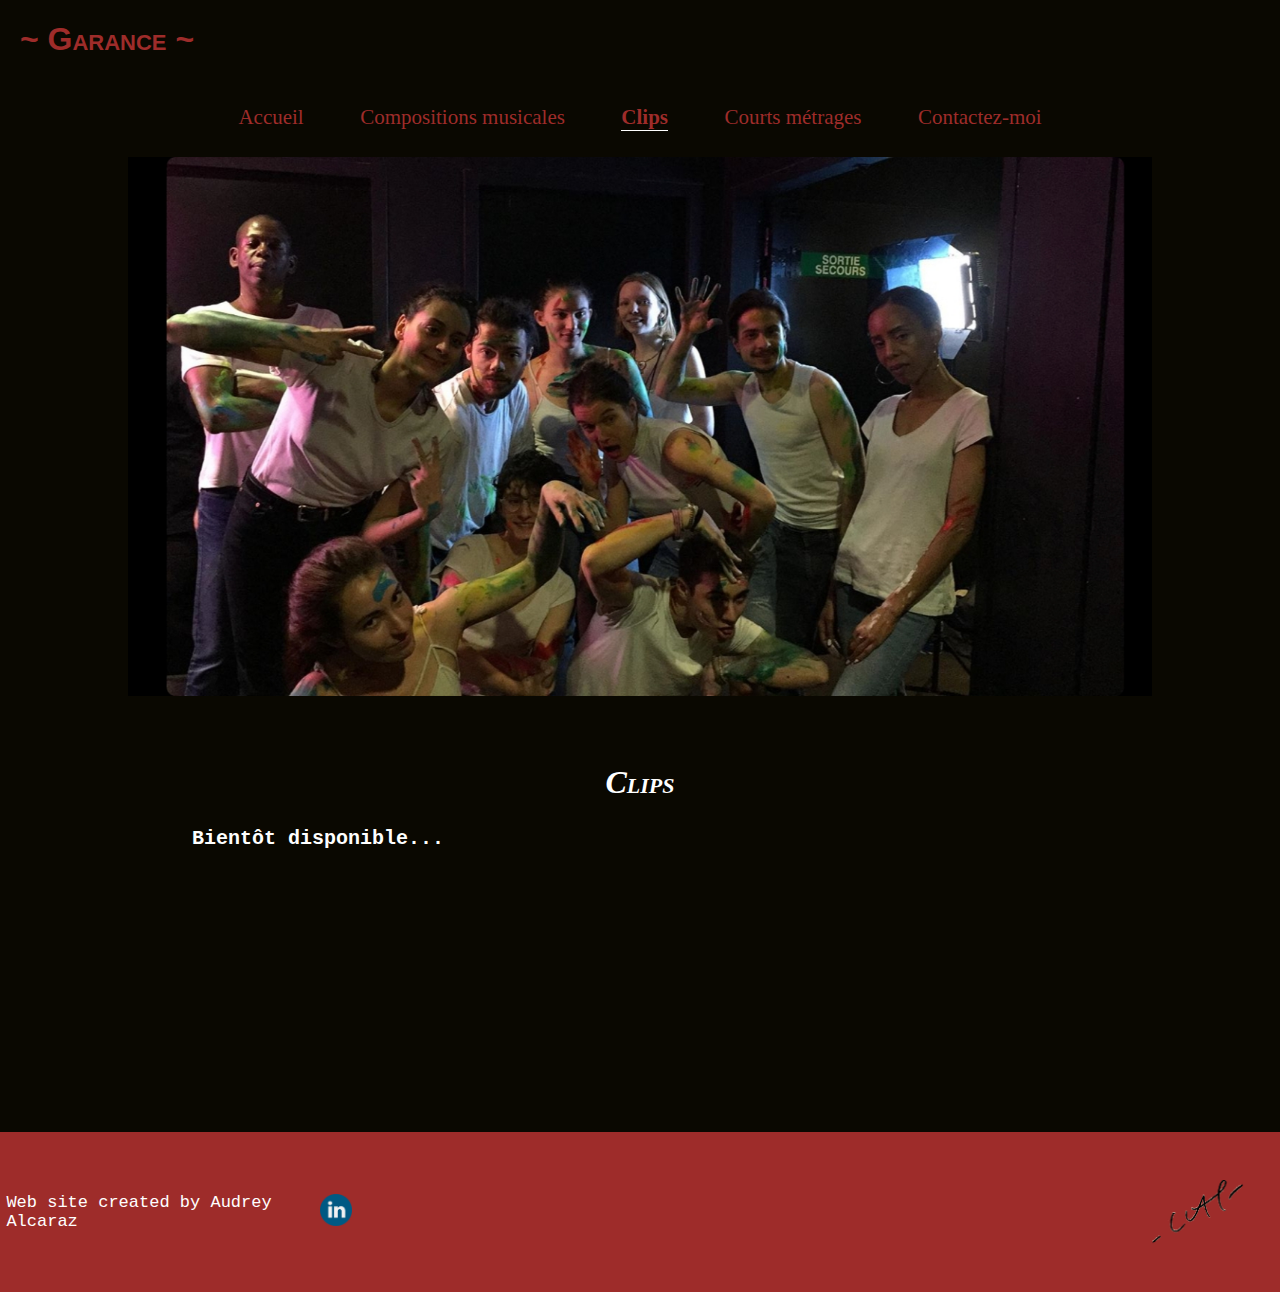
<file: clips.html>
<!DOCTYPE HTML>
<html>
	<head>
		<meta charset="utf-8" />
		<meta name="viewport" content="width=device-width, initial-scale=1.0">
		<link type="text/css" rel="stylesheet" href="style/style.css">
		<link type="text/css" rel="stylesheet" href="style/style_small.css">
	</head>

	<body>
		<div id="haut" >
			<div id="titre"><h1>~ Garance ~</h1><img id="mMobile" src="images/menuMobile.png"></div>
			<nav id="menu">
				
				<li><a href="index.html">Accueil</a></li>
				<li><a href="sons.html">Compositions musicales</a></li>
				<li id="active"><a href="clips.html">Clips</a></li>
				<li><a href="courtsMetrage.html">Courts métrages</a></li>
				<li><a href="contact.html">Contactez-moi</a></li>
			</nav>
			
			<div id="PetittitreClip">
				
				<img id="clipIMG" src="images/genre1.jpg">
				<img id="clipIMGSmall" src="images/genre1.jpg">
				
			</div>
		
		</div>
		<div id="contenu">
			<h1 id="gaga">Clips</h1>
			<h4>Bientôt disponible...</h4>
		</div>

		
		<footer id="bas">
			
			<p id="createur" > Web site created by Audrey Alcaraz</p>
			<a href="https://www.linkedin.com/in/audrey-alcaraz-b596a2178/"><img id="linkedin" src="images/linkedin.png"></a>
			<img id="clap" src="images/clapNoir.png"> 
		</footer>
		<script type="text/javascript" src ="js/main.js"></script>

	</body>

	



</html>
</file>
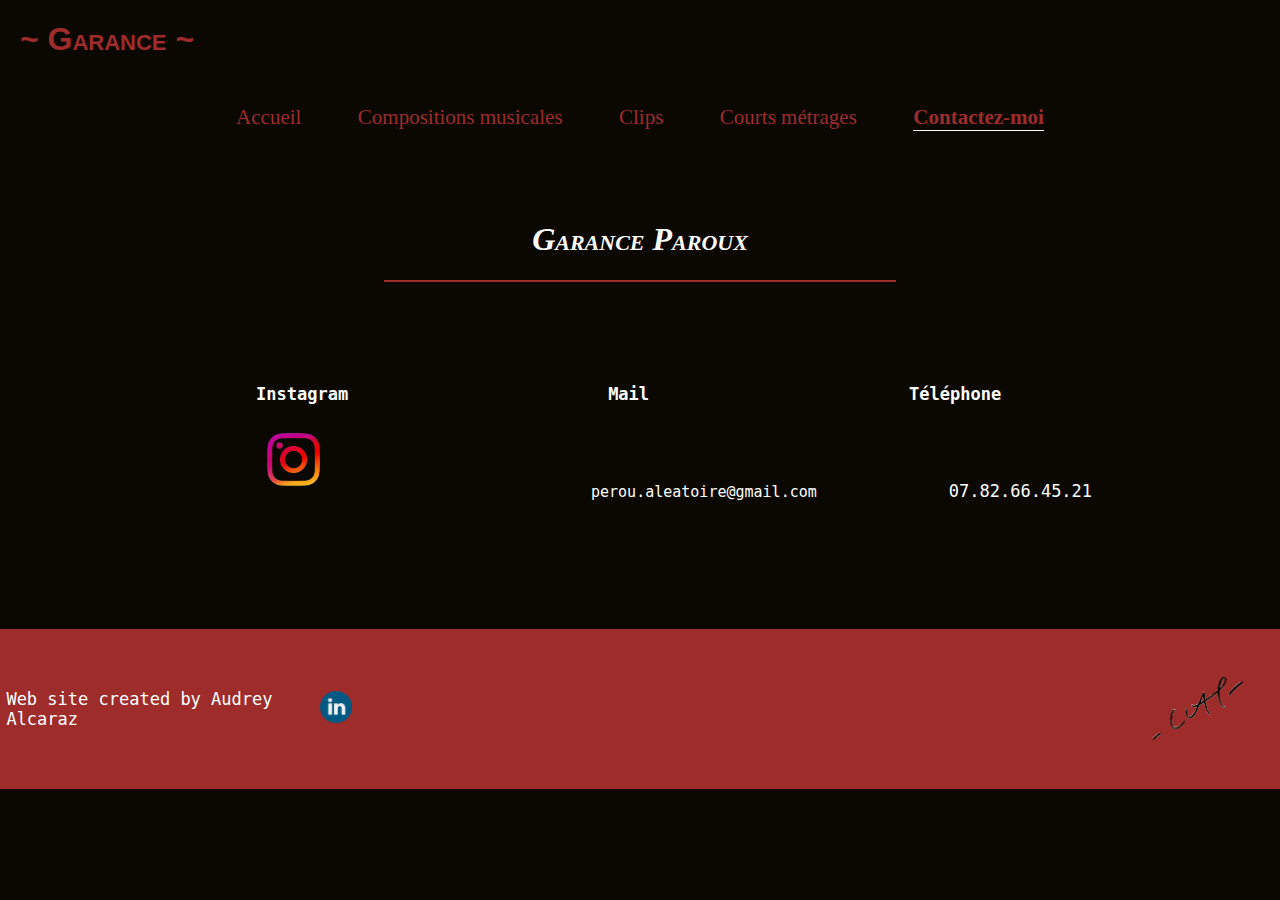
<file: contact.html>
<!DOCTYPE HTML>
<html>
	<head>
		<meta charset="utf-8" />
		<meta name="viewport" content="width=device-width, initial-scale=1.0">
		<link type="text/css" rel="stylesheet" href="style/style.css">
		<link type="text/css" rel="stylesheet" href="style/style_small.css">
	</head>

	<body>
	
		<div id="haut">
			<div id="titre"><h1>~ Garance ~</h1><img id="mMobile" src="images/menuMobile.png"></div>
			<nav id="menu">
				
				<li><a href="index.html">Accueil</a></li>
				<li><a href="sons.html">Compositions musicales</a></li>
				<li><a href="clips.html">Clips</a></li>
				<li><a href="courtsMetrage.html">Courts métrages</a></li>
				<li id="active"><a href="contact.html">Contactez-moi</a></li>
			</nav>
		
		</div>
			<h1 id="gaga">Garance Paroux</h1>
			<div id="petitBarreDeco"></div>
			

		<div id="contenu_contact">


			<h4>Instagram</h4>
			<h4>Mail</h4>
			<h4>Téléphone</h4><br><br>
			<a href="https://www.instagram.com/_clap_gg/?hl=fr"><img alt="Mon profil ici!" id="logoInsta" src="images/insta.png"></a>
			<a href="mailto:perou.aleatoire@gmail.com"> perou.aleatoire@gmail.com </a>
			<p> 07.82.66.45.21</p>

		</div>

		<div id="contenu_contactSmall">
			<h4>Instagram</h4>
			<a href="https://www.instagram.com/_clap_gg/?hl=fr"><img alt="Mon profil ici!" id="logoInsta" src="images/insta.png"></a>
			<h4>Mail</h4>
			<a href="mailto:perou.aleatoire@gmail.com"> perou.aleatoire@gmail.com </a>
			
			<h4>Téléphone</h4>
			<p> 07.82.66.45.21</p>
		</div>

		<footer id="bas">
			
			<p id="createur" > Web site created by Audrey Alcaraz</p>
			<a href="https://www.linkedin.com/in/audrey-alcaraz-b596a2178/"><img id="linkedin" src="images/linkedin.png"></a>
			<img id="clap" src="images/clapNoir.png"> <!-- p enlevé -->
		</footer>
		<script type="text/javascript" src ="js/main.js"></script>
	
	</body>

	

		


</html>
</file>
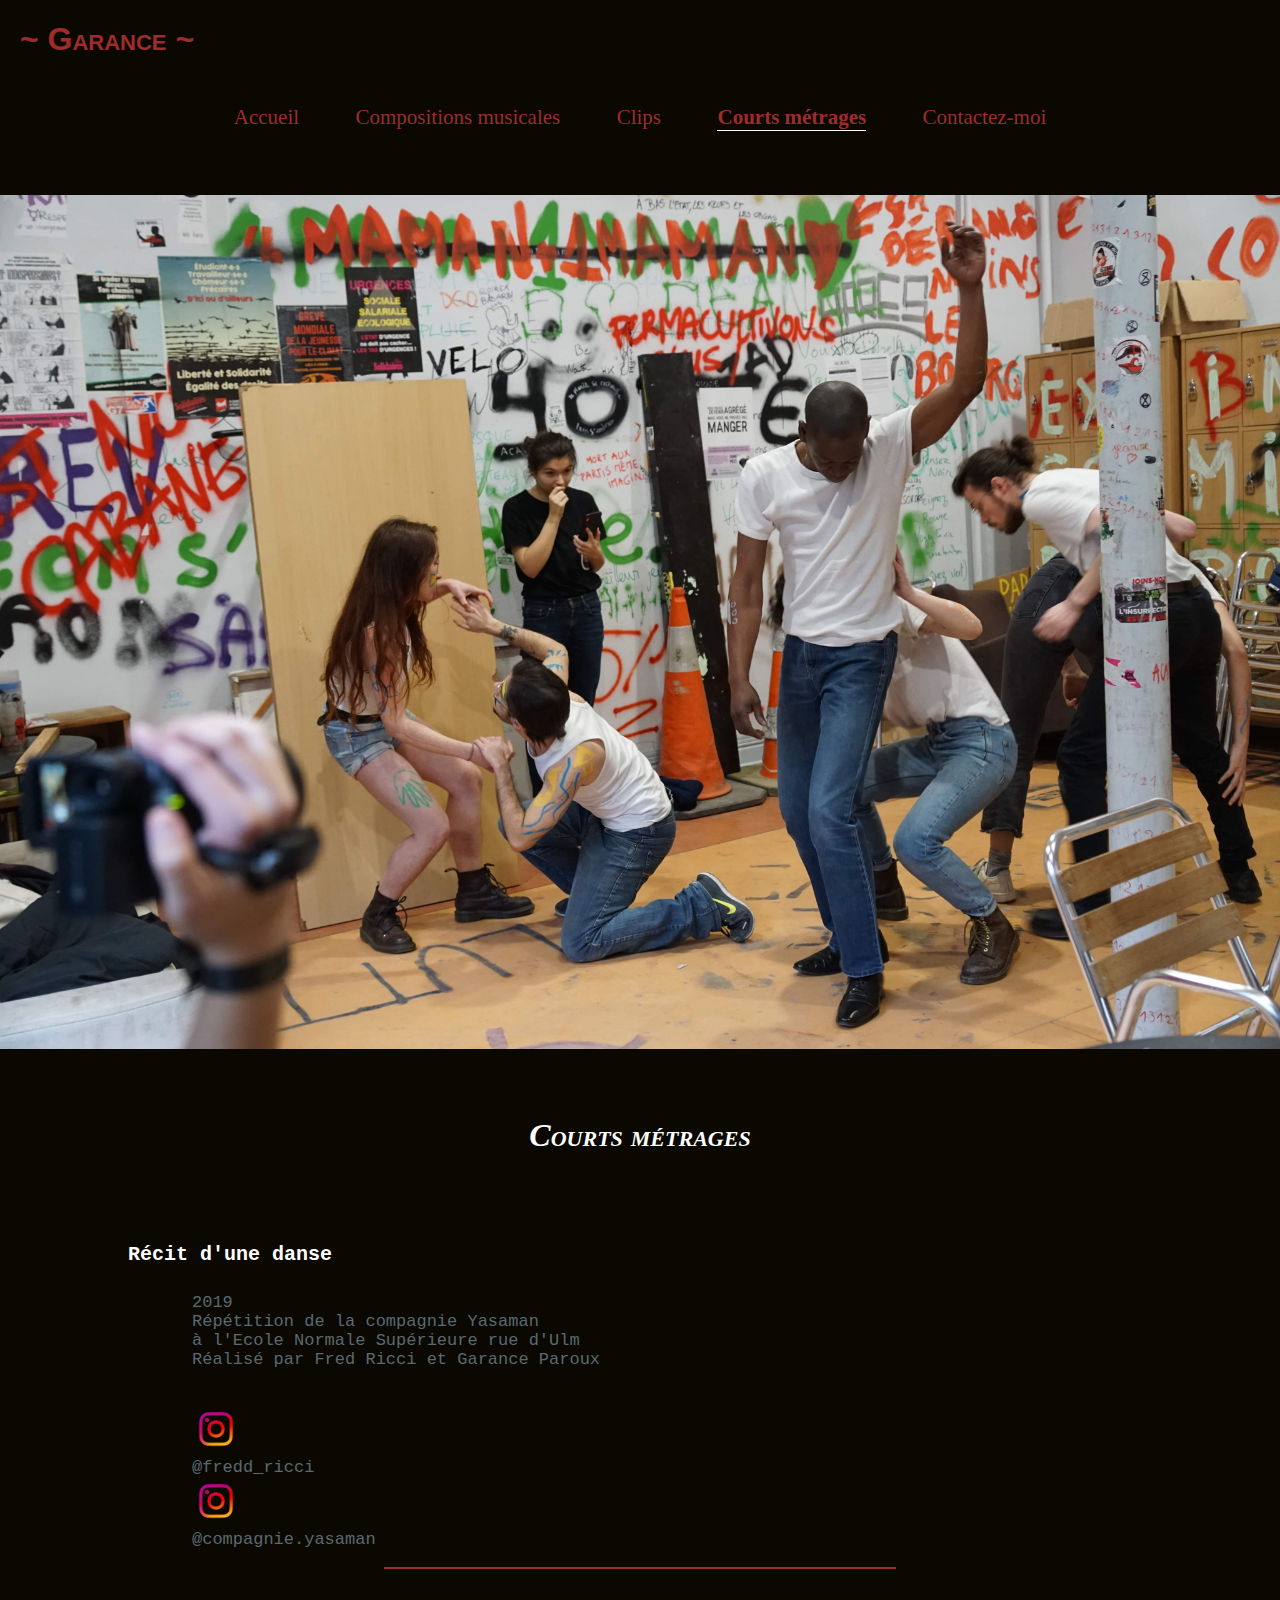
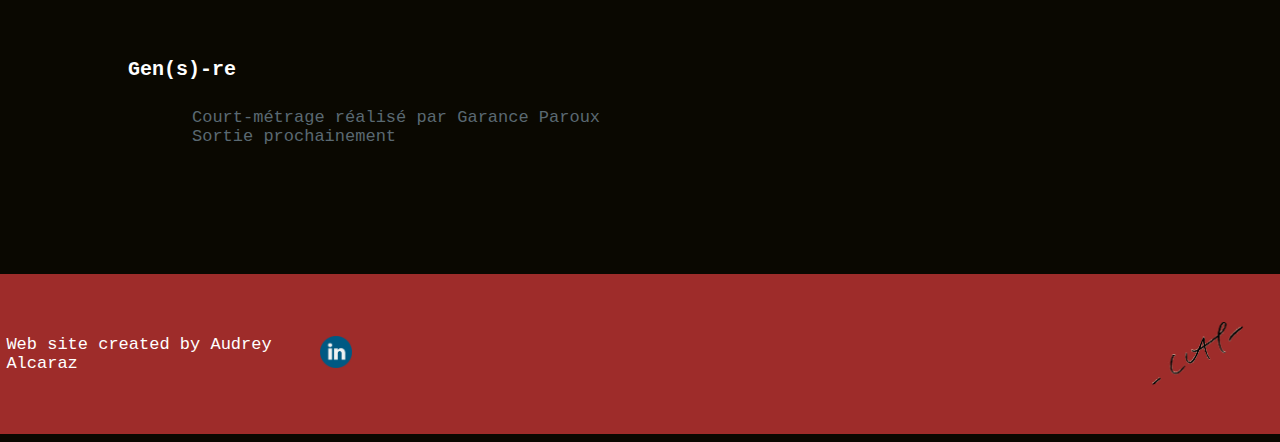
<file: courtsMetrage.html>
<!DOCTYPE HTML>
<html>
	<head>
		<meta charset="utf-8" />
		<meta name="viewport" content="width=device-width, initial-scale=1.0">
		<link type="text/css" rel="stylesheet" href="style/style.css">
		<link type="text/css" rel="stylesheet" href="style/style_small.css">
	</head>

	<body>
		<div id="haut">
			<div id="titre"><h1>~ Garance ~</h1><img id="mMobile" src="images/menuMobile.png"></div>
			<nav id="menu">

				<li><a href="index.html">Accueil</a></li>
				<li><a href="sons.html">Compositions musicales</a></li>
				<li><a href="clips.html">Clips</a></li>
				<li id="active"><a href="courtsMetrage.html">Courts métrages</a></li>
				<li><a href="contact.html">Contactez-moi</a></li>
			</nav>

			<div id="PetittitreCM">
				<h1></h1>
			
				<img id="ens" src="images/ensRepet.jpeg">
				<img id="ensSmall" src="images/ensRepetSmall.jpeg">
			</div>
		</div>


		<div id="allContenuCM">
			<h1 id="gaga">Courts métrages</h1>
			<div id="contenuCM">
					
				<h4>Récit d'une danse</h4>
				<p>2019 </p><br>	
				<p>Répétition de la compagnie Yasaman</p><br>
				<p>à l'Ecole Normale Supérieure rue d'Ulm</p><br>
				<p>Réalisé par Fred Ricci et Garance Paroux</p><br><br><br>
				<a href="https://www.instagram.com/fredd_ricci/?hl=fr"><img id="logoInstaPetit"  src="images/insta.png"></a><br>
				<p>@fredd_ricci</p><br>
				<a href="https://www.instagram.com/compagnie.yasaman/?hl=fr"><img id="logoInstaPetit"  src="images/insta.png"></a><br>
				<p>@compagnie.yasaman</p><br><br>
				

				<!--<p><video controls src="videos/recitdunedanse.mp4"></video> <p> -->
				<div id="petitBarreDeco"></div>
			</div>	
				
					
			<div id="contenuCM">
				
				<h4>Gen(s)-re</h4>
				<p>Court-métrage réalisé par Garance Paroux </p><br>
				<p>Sortie prochainement</p>
				
			</div>
		</div>

		<div id="allContenuCMSmall">
			<h1 id="gaga">Courts métrage</h1>
			<div id="contenuCM">
					
				<h4>Récit d'une danse</h4>
				<p>2019 </p><br>	
				<p>Répétition de la compagnie Yasaman</p><br>
				<p>à l'Ecole Normale Supérieure</p><br>
				<p> rue d'Ulm</p><br>
				<p>Réalisé par Fred Ricci</p><br>
				<p>et Garance Paroux</p><br><br><br> 
				<a href="https://www.instagram.com/fredd_ricci/?hl=fr"><img id="logoInstaPetit"  src="images/insta.png"></a><br>
				<p>@fredd_ricci</p><br>
				<a href="https://www.instagram.com/compagnie.yasaman/?hl=fr"><img id="logoInstaPetit"  src="images/insta.png"></a><br>
				<p>@compagnie.yasaman</p><br><br>
				
				<div id="petitBarreDeco"></div>
			</div>	
				
					
			<div id="contenuCM">
				
				<h4>Gen(s)-re</h4>
				<p>Court-métrage réalisé par </p><br>
				<p>Garance Paroux </p><br>
				<p>Sortie prochainement</p>
				
			</div>
		</div>

		<footer id="bas">
			
			<p id="createur" > Web site created by Audrey Alcaraz</p>
			<a href="https://www.linkedin.com/in/audrey-alcaraz-b596a2178/"><img id="linkedin" src="images/linkedin.png"></a>
			<img id="clap" src="images/clapNoir.png">

		</footer>
		<script type="text/javascript" src ="js/main.js"></script>

	</body>
</html>
</file>
<file: style/style.css>
html body{

	height: 100%;
	margin:0;
	padding: 0;
}

body{
	display: table;
	width: 100%;
	background-color: #0A0801;
	position: relative;
}

#contenu_accueil p, h4{

	color: white;
}

#contenu_accueilSmall{

	display: none;
}

#titre h1{
	
	color:#9E2C2A;
	font-family:Avantgarde, TeX Gyre Adventor, URW Gothic L, sans-serif;
	font-variant: small-caps;
	margin-left:2%;
}

#titre{

	display: grid;
    align-items: center;
    grid-template-columns:78% 65% ;
}

#titre img{

	display: none;
}

#contenu{

	/*background-color: #465970;*/
	height: 15em;
}

/* accueil */

#img_accueil{

	width: 80%;
}

#img_accueilSmall{

	display:none;
}

#diapo{
	/*background-color:#1D2A37;*/
	margin-top: 5%;
	text-align: center;
}

/* Menu horizontal*/
a{
	text-decoration: none;
	
}


#menu{

	padding: 0;
	margin: 0 0 0 0;
	/*background-color: #4F142A;*/
	font-size: 21px;	
	text-align: center;
	
}

#menu li{

	display:inline;
	list-style: none;
	font-family: calibri;

}

#menu a{

	display:inline-block;
	margin:2% 2%;
	color:white;
	color:#9E2C2A;
}

#menu li#active a{
    border-bottom: 1px solid white;
    
}

#active{

	font-weight: 900;

}

#menu h1, a{

	display:inline-block;
}



/* mobile en hidden*/

#mMobile{

	height: 4em;
}


/*déco*/

#barreDeco{
	height: 4px;
	width: 20%;
	margin-left: 5%;
	background-color: #5A6972;
}

h3{

	color:white;
	color:black;
	margin:5% 0 0 15%;
}


/* page contact */

#contenu_contact{
	margin-top: 8%;
	height: 25%;
}

#contenu_contact h4, p{
	display: inline;
	font-family: "Andale Mono", monospace;
	margin-left: 20%;
	color:white;
	font-size: 17px;
}

#contenu_contact a{

	margin-left: 20%;
	font-size: 15px;
	font-family: "Andale Mono", monospace;
	color:white;
}


#logoInsta {
	
	width:5em;
}

#logoInstaPetit{

	width: 3em;
}

#contenu_contact p{

	margin-left: 10%;
}

/* petit écran mais caché */

#contenu_contactSmall{

	font-size: 15px;
	font-family: "Andale Mono", monospace;
	color:white;
	margin-left: 30%;
	display: none;
}

#contenu_contactSmall a{

	font-family: "Andale Mono", monospace;
	color:white;
}

#contenu_contactSmall p{

	font-family: "Andale Mono", monospace;
	color:white;
	margin-left: 0;
}


#gaga{

	color:white;
	text-align: center;
	font-family: "Didot", serif;
	font-style: italic;
	font-variant: small-caps;
	margin-top: 5%;
}

/* si elle marche un jour... */

textarea{

	width: 45%;
	height: 10em;
	margin-left: 20%;
}

/* Petit titre*/
#Petittitre h1{

	text-align: left;
	color:#5A6972;
	margin:5% 0 0 3%;
	height: 4em;
	font-family: "Andale Mono", monospace;
}

#Petittitre{

	background-image: url("../images/accueil2.jpg");
	background-size: 100%;
	height: 20%;
	opacity: 0.4;
	margin-top: 3%;
}



#petitBarreDeco{


	height: 2px;
	margin-left:30%; 
	margin-right:30%;
	background-color: #9E2C2A;
}


/* contenu clip */

#contenuClip{

	width: 100%;
	text-align: left; /* center avant */
	margin-bottom: 5%;
	margin-top: 5%;
	height: 20em;
}

#contenuClip h4{

	margin-left:15%;
	font-family: "Andale Mono", monospace;
	color:white;
	color:black;
	font-size: 20px;
}

/* page audio */

#contenu{

	width: 100%;
	text-align: left; /* center avant */
	margin-bottom: 5%;
	margin-top: 5%;
}

#contenu h4{

	margin-left:15%;
	font-family: "Andale Mono", monospace;
	color:white;
	font-size: 20px;

}


#contenu audio{

	margin-left: 55%;
}

#contenu p{

	display:inline;
	margin-left: 15%;
	font-family: "Andale Mono", monospace;
	color:#5A6972;
}

/* changement de page droite*/

#contenu #fDroite{

	margin:0 0 0 90%;
	text-align: right;
}

#fDroite{

	width: 4em;
}

#fDroite2{

	width: 4em;
}

/* changement de page gauche*/

#contenu #fGauche{

	margin-left:5%;
}

#fGauche{

	width: 3em;
}

#fGauche2{

	width: 3em;
}

#allContenu{

	width: 100%; 
}

#allContenuSmall{

	display:none;
}


/* Petit titre son */

#grandeBarre{

	height: 2px;
	width: 100%;
	background-color: #4F142A;
}

#titreSon{
	margin-top:5%;
	text-align: center;
	font-family: calibri;
	font-size:2em;
}

#PetittitreSon{

	width: 100%;
	height: 20%;
	margin-top: 3%;
}

#PetittitreSon {

	margin-bottom: 8em;
}

#pianoPano{

	width: 100%;
	
}

#pianoPanoSmall{

	display:none;
}


/* Titre clips*/
#PetittitreClip{

	height: 25%;
	margin:0 0 0 0;
	width: 100%;
	text-align: center;
}

#PetittitreClip h1{

	margin-left: 2em;
	font-family: serif;
	font-style: italic;
	font-size: 5em;
}

#clipIMG{

	width: 80%;
}

#clipIMGSmall{

	display:none;
}

/* Titre courts-métrages */
#PetittitreCM{

	height: 22%;
	margin-top: 3%;
	width: 100%;
}

#PetittitreCM img{
	width: 100%;
	height: 100%;
}

/* pour les clips et courts métrages*/

#contenuCM video{

	margin-left: 32%;
	width: 30em;
	height: 15em;
	border-color: 2px white;
}

/* page courts-métrages*/
#contenuCM{

	width: 100%;
	text-align: left; /* center avant */
	margin-bottom: 5%;
	margin-top: 7%;
	background-color: #0A0801;
}

#contenuCM h4{

	margin-left:10%;
	font-family: "Andale Mono", monospace;
	color:white;
	font-size: 20px;
}

#contenuCM p{

	display:inline;
	margin-left: 15%;
	font-family: "Andale Mono", monospace;
	color:#5A6972;
}

#contenuCM a{

	display:inline;
	margin-left: 15%;
	font-family: "Andale Mono", monospace;
	color:purple;
}

#ensSmall{

	display:none;
}


#allContenuCMSmall{

	display:none;
}


/* bas de page (tous confondus besoins de mettre une grande div avant!!) */


footer{

	
	bottom: 0;
	width: 100%;
	height: 10em;
	margin-top: 10%;
	background-color: #9E2C2A;
}

#bas{
	display: grid;
    align-items: center;
    grid-template-columns:25% 65% 70%;
}

#linkedin{

	height: 2em;
}

#clap{

	height: 4em;
}

#bas p{
	text-align: left;
	margin-left:2%;
	
}
</file>
<file: style/style_small.css>
/* configurer pour les petits écrans*/
/**
Choses à changer:
- mettre format téléphone
- changer la taille de la police
- mettre la liste verticale et non horizontale

*/

/* Série de teste pour les téléphones... 
avant :@media only screen and (max-width: 760px){;
*/

@media only screen and (max-width: 760px){
	
	/* page audio et vidéo FAIRE VIDEO*/

	#contenu audio{

		margin-left: 20%;
		margin-top: 3%;
	}

	#contenu p{

		margin-left:5%;
	}

	#contenu h4{

		margin-left:5%;
	}

	/* Pour les videos et clips*/

	#allContenuSmall{

		display:block;
	}

	#allContenu{
		display:none;
	}

	#contenu{

		margin-top: 20%;
	}

	#pianoPanoSmall{

		display:block;
		width: 100%;
	}

	#pianoPano{

		display:none;
	}

	#PetittitreClip{

		height: 10%;
		margin:4% 0 10% 0;
		width: 100%;
	}

	#PetittitreClip img{
		width: 100%;
		height: 40%;
	}


	#clipIMGSmall{

		display:block;
		width: 100%;
	}


	#clipIMG{

		display:none;
	}

	#PetittitreCM{

		height: 22%;
		margin-top: 3%;
		width: 100%;
	}

	#PetittitreCM img{
		width: 100%;
		height: 40%;
	}

	#contenuCM video{

		margin-left: 1%;
		margin-top: 2%;
		width: 20em;
		height: 10em;
	}

	#contenuCM h4{

		margin-left:6%;
	}

	#contenuCM p{

		margin-left: 7%;
	}

	#contenuCM a{

		margin-left: 7%;
	}

	#ensSmall{

		display:block;
		width: 100%
	}

	#ens{

		display:none;
	}


	#allContenuCMSmall{

		display:block;
	}

	#allContenuCM{

		display:none;
	}

	/* rapprocher les flèches de PAGE SON*/
	#contenu #fDroite{

		margin:0 0 0 53%;
		text-align: right;
	}

	/* contact vertical*/

	#contenu_contact{

		display: none;
	}

	#contenu_contactSmall{

		display: block;
	}

	/* changer le footer */
	#clap{

		height: 3em;
	}

	#bas{
		
		margin-top: 80%;
		margin-bottom:0;
	    grid-template-columns:40% 40% 50%;
	}


	
	/* menu téléphone */

	#titre img{

		display:block;
	}

	#menu{

		display: none;
	}

	#menu li{

		display:block;
	}

	/*accueil*/
	#img_accueil{

		display: none;
	}

	#img_accueilSmall{

		display:block;
		width: 100%;
	}

	#contenu_accueilSmall p, h4{
		display: block;
		color: white;
	}

	#contenu_accueilSmall{
		display: block;
	}

	#contenu_accueil{

		display: none;
	}



}
</file>
